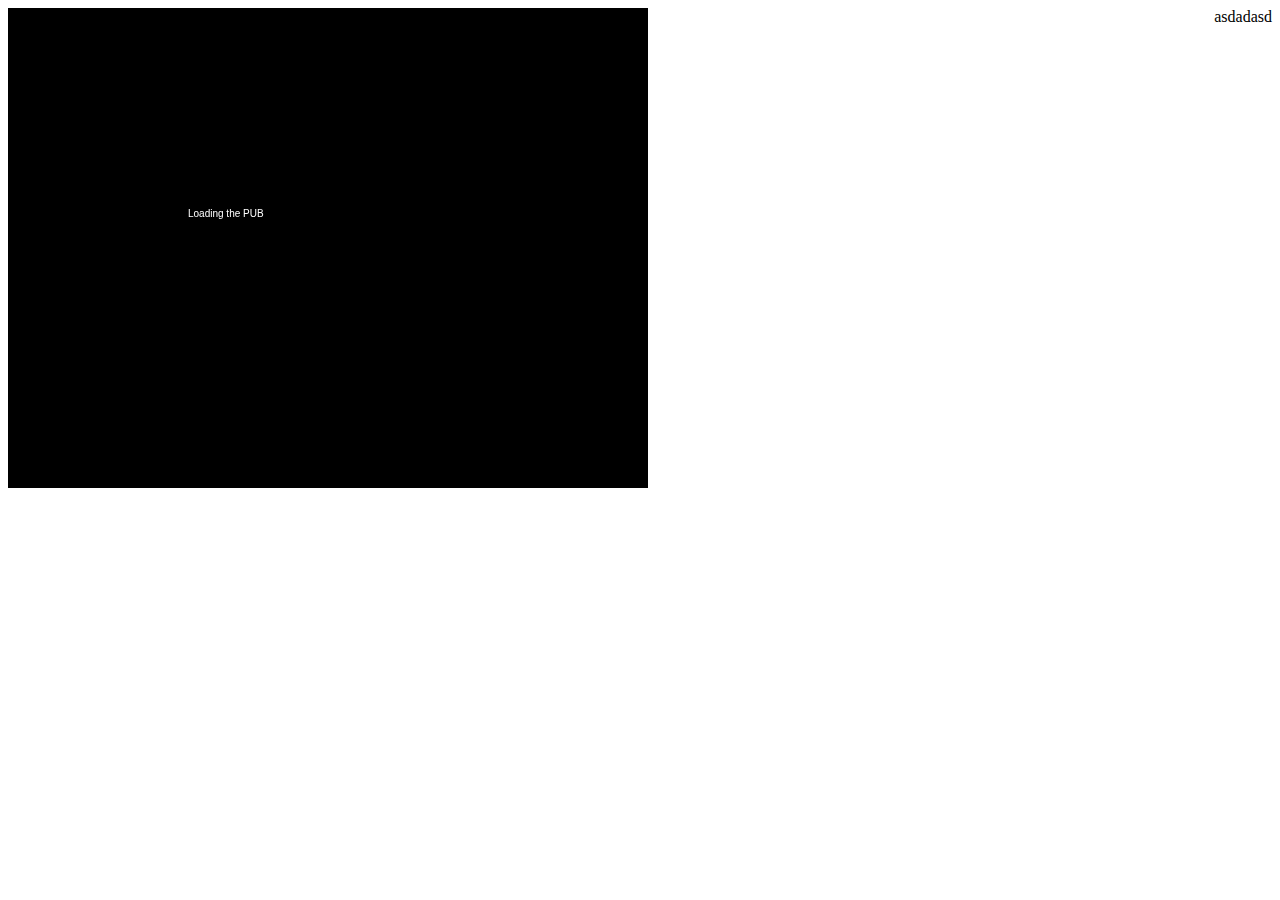
<file: index.html>
<!DOCTYPE HTML PUBLIC "-//W3C//DTD HTML 4.01 Transitional//EN">
<html>
  <head>
  <meta http-equiv="Content-Type" content="text/html; charset=UTF-8">
  <meta name="generator" content="PSPad editor, www.pspad.com">
  <script type="text/javascript" src="crafty-0.5.0.js"></script>
  <script type="text/javascript" src="my.js"></script>
  <title></title>
  </head>
  <body>
    <div style="float: right">
    asdadasd
    </div>
  </body>
</html>
</file>
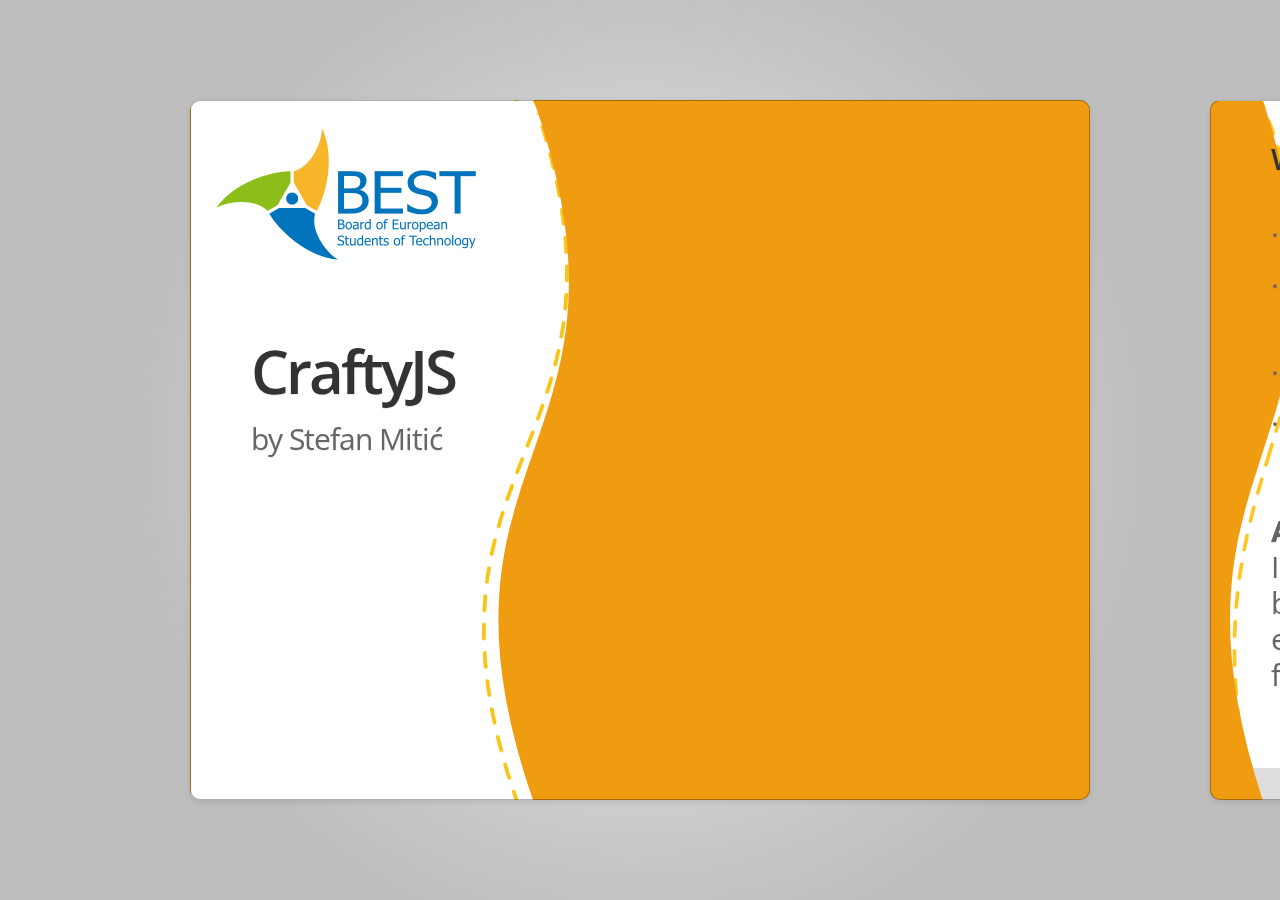
<file: CraftyPresentation/index.html>
<!DOCTYPE html>

<!--
  Google HTML5 slide template

  Authors: Luke Mahé (code)
		   Marcin Wichary (code and design)
		   
		   Dominic Mazzoni (browser compatibility)
		   Charles Chen (ChromeVox support)

  URL: http://code.google.com/p/html5slides/
-->

<html>
  <head>
	<title>Presentation</title>

	<meta charset='utf-8'>
	<!--<script
	  src='http://html5slides.googlecode.com/svn/trunk/slides.js'></script>-->
	  <script src='slides.js'></script>
  </head>
  
  <style>
	/* Your individual styles here, or just use inline styles if that’s
	   what you want. */
	
	article
	{
		background: url('bg2.png');
		
	}
	
  </style>

  <body style='display: none'>

	<section class='slides layout-regular template-default'>
	  
	  <!-- Your slides (<article>s) go here. Delete or comment out the
		   slides below. -->
		
		
	  
	  <article style="background: url('bg1.png')">
	    <h1>CraftyJS</h1>
	    <p>by Stefan Mitić</p>
	  </article>
	  
<!-- About me -->
	  <article>
	    <h3>Who am I?</h3>
	    <ul>
	      <li><strong>Name:</strong> Stefan Mitić</li>
	      <li><strong>Ocupation:</strong> Full time student, part time software developer</li>
	      <li><strong>Experience:</strong> C/C++, Qt, HTML, CSS, JavaScript, PHP</li>
	      <li><strong>Proud crowd:</strong> Member of THE LBG Niš IT team</li>
	    </ul>
	    <center>
	      <span class="green" style="background-color: #000000">
		<strong>PROUD CROWD!</strong>
	      </span>
	    </center>
	    <p>
	      <strong>A little more:</strong><br />
	      I'm a student of the 2nd year of Software Engineering, have been programming since the age of 14,
	    have had some experience with a couple of larger web based apps and a few atempts at game development.
	    </p>
	  </article>

	  <article>
		<h3>Content</h3>
		<ul>
		  <!--<li>Introduction to game development</li>-->
		  <li>Introduction to CraftyJS</li>
		  <li>Component/Entity system</li>
		  <li>Crafty scenes</li>
		  <li>Sprites in Crafty</li>
		  <li>Animation with Crafty</li>
		  <li>Movement in Crafty</li>
		  <li>Collision detection in Crafty</li>
		  <li>Example game</li>
		</ul>
	  </article>
	  
	  <!--<article>-->
	  <!--  <h1>Introduction to game development</h1>-->
	  <!--  <p>A brief history</p>-->
	  <!--</article>-->
	  <!---->
	  <!--<article>-->
	  <!--  <p>-->
	  <!--    1964 - First game of "Pong" played on an osciloscope-->
	  <!--    <br />-->
	  <!--    1970 - First gaming systems-->
	  <!--    <br />-->
	  <!--    1980 - Nintendo Entertainmet System (NES)-->
	  <!--    <br />-->
	  <!--    2000 - New generation of consoles-->
	  <!--</article>-->
<!-- Introduction -->
	  <article>
	    <h1>Introduction to CraftyJS</h1>
	    <p align="right">"Code like a Fox"</p>
	  </article>
	  
	  <article>
	    <h3>Why Crafty?</h3>
	    <ul class="build">
	      <li>HTML5 + CSS3 based</li>
	      <li>DOM & Canvas rendering systems</li>
	      <li>Component/Entity based</li>
	      <li>Completely coded with JavaScript</li>
	      <li>Very well commented code</li>
	      <li>Pleasant and helpful community</li>
	      <li>Open Source (free as in freedom)</li>
	    </ul>
	  </article>
	  
<!-- Component/Entity -->
	  <article>
	    <h1>Component/Entity system</h1>
	    <p align="right">or LEGO for programmers</p>
	  </article>
	  
	  <article>
	    <h3>Components</h3>
	    <p>Components are definitions of actions and properties that can be assigned to an entity. Something like classes in OOP.</p>
	    <ul>
	      <li>Define attributes</li>
	      <li>Define methods</li>
	      <li>Define events</li>
	      <li>Can have/require other components</li>
	      <li>Used to extend entities</li>
	    </ul>
	  </article>
	  
	  <article>
	    <h3>Entities</h3>
	    <p>Entities are objects whos actions and properties are defined by the components assigned to them.</p>
	    <ul>
	      <li>Has an ID</li>
	      <li>Has components</li>
	      <li>Every object in the game is an entity</li>
	    </ul>
	  </article>
	  
	  <article>
	    <h3>Why use the Component/Entity system?</h3>
	    <ul class="build">
	      <li>Easily expandable</li>
	      <li>Reusable code</li>
	      <li>Easy to code</li>
	      <li>Well organized</li>
	    </ul>
	  </article>
	  
	  <article>
	    <h3>Component example using Crafty</h3>
	    <section>
	      <pre>
Crafty.c("Mouse", {
  init: function(){
      
  },
  Mouse: function(points, speed){
      this.points = points;
      this.speed = speed;
      this.requires("Delay")
	  .bind("Move", function(){
	  this.move("s", 1);
      })
	  .interval(function(){
	    this.trigger("Move");}, 100/this.speed
	  );
      return this;
  }
})
	      </pre>
	    </section>
	  </article>
	  
	  <article>
	    <h3>Entity example using Crafty</h3>
	    <section>
	      <pre>
var object = Crafty.e("2D, DOM, Mouse")
		    .Mouse(10, 5);
	      </pre>
	    </section>
	  </article>
	  
<!-- Scene -->
	  <article>
	    <h1>Crafty scenes</h1>
	    <p align="right">or where it all happens</p>
	  </article>
	  
	  <article>
	    <h3>Creating a scene</h3>
	    <section>
	      <pre>
Crafty.scene(String sceneName, Function init[, Function uninit])
	      </pre>
	    </section>
	    <ul>
	      <li>sceneName - Name of the scene to add</li>
	      <li>init - Function to execute when scene is played</li>
	      <li>uninit - Function to execute before next scene is played</li>
	    </ul>
	    <p>Examples:</p>
	    <section>
	      <pre>
Crafty.scene("loading", function() {});
Crafty.scene("loading", function() {}, function() {});
	      </pre>
	    </section>
	  </article>
	  
	  <article>
	    <h3>Playing a scene</h3>
	    <section>
	      <pre>
Crafty.scene(String sceneName)
	      </pre>
	    </section>
	    <ul>
	      <li>sceneName - Name of the scene to play</li>
	    </ul>
	    <p>Example:</p>
	    <section>
	      <pre>
Crafty.scene("loading");
	      </pre>
	    </section>
	  </article>
	  
<!-- Sprites -->
	  <article>
	    <h1>Sprites in Crafty</h1>
	    <p align="right">or fancy graphics and stuff</p>
	  </article>
	  
	  <article>
	    <h3>Defining sprites</h3>
	    <section>
	      <pre>
Crafty.sprite([Number tile], String url, Object map[,
	      Number paddingX[, Number paddingY]])
	      </pre>
	    </section>
	    <ul>
	      <li>tile - Tile size of the sprite map, defaults to 1</li>
	      <li>url - URL of the sprite image</li>
	      <li>map - Coordinates of the individual sprites on the map</li>
	      <li>paddingX - Horizontal space in-between tiles. Defaults to 0</li>
	      <li>paddingY - Vertical space in-between tiles. Defaults to paddingX</li>
	    </ul>
	  </article>
	  
	  <article>
	    <h3>Defining sprites (example)</h3>
	    <section>
	      <pre>
Crafty.sprite(16, "images/sprite.png", {
    PlayerUp: [0,3],
    PlayerDown: [3, 3],
    PlayerLeft: [6, 3],
    PlayerRight: [9, 3]
});
	      </pre>
	    </section>
	    <center>
	    <img src="sprite.png" heigth="128px" width="384px" />
	    </center>
	  </article>
	  
	  <article>
	    <h3>Setting sprites</h3>
	    <section>
	      <pre>
.sprite(Number x, Number y, Number w, Number h)
	      </pre>
	    </section>
	    <ul>
	      <li>x - X cell position</li>
	      <li>y - Y cell position</li>
	      <li>w - Width in cells</li>
	      <li>h - Height in cells</li>
	    </ul>
	  </article>
	  
<!-- Animation -->
	  <article>
	    <h1>Animation in Crafty</h1>
	    <p align="right">or dancing little rabbits</p>
	  </article>
	  
	  <article>
	    <h3>Creating/playing animations</h3>
	    <section>
	      <pre>
.animate(String reelId, Number fromX, Number y, Number toX)
.animate(String reelId, Array frames)
.animate(String reelId, Number duration[, Number repeatCount])
	      </pre>
	    </section>
	    <ul>
	      <li>reelID - ID of the animation reel being created</li>
	      <li>fromX - Starting x position on the sprite map</li>
	      <li>y - y position on the sprite map, constant</li>
	      <li>toX - End x position on the sprite map</li>
	      <li>frames - Array of arrays containing the x and y values</li>
	      <li>duration - Play the animation for a number of frames</li>
	      <li>repeatCount - number of repeats (-1 for infinitely)</li>
	    </ul>
	  </article>
	  
	  <article>
	    <h3>Creating/playing animations (examples)</h3>
	    <section>
	      <pre>
Crafty.e("2D, DOM, SpriteAnimation, PlayerSprite")
    .animate('PlayerRunningUp', 0, 3, 2) //setup animation
    .animate('PlayerRunningUp', 15, -1) // start animation

Crafty.e("2D, DOM, SpriteAnimation, PlayerSprite")
    .animate('PlayerRunningDown', 3, 3, 5) //setup animation
    .animate('PlayerRunningDown', 15, -1) // start animation
	      </pre>
	    </section>
	    <center>
	    <img src="sprite.png" heigth="128px" width="384px" />
	    </center>
	  </article>
	  
<!-- Movement -->
	  <article>
	    <h1>Movement in Crafty</h1>
	    <p align="right">or how to run from monsters</p>
	  </article>
	  
	  <article>
	    <h3>Where are you running to?</h3>
	    <p>In Crafty there are a few distinct predefined movement options:</p>
	    <ul class="build">
	      <li>Twoway</li>
	      <li>Fourway</li>
	      <li>Multiway</li>
	      <li>No way?</li>
	      <p class="build">Twoway and Fourway are built using Multiway, one of the good sides of compinents!</p>
	    </ul>
	  </article>
	  
	  <article>
	    <h3>Twoway</h3>
	    <section>
	      <pre>
.twoway(Number speed[, Number jumpSpeed])
	      </pre>
	    </section>
	    <ul>
	      <li>speed - Movement speed of the entity (in pixels)</li>
	      <li>jumpSpeed - Jump speed of the entity (in pixels)</li>
	    </ul>
	    <br />
	    <p>W, A and D or Up, Left and Right arrow</p>
	  </article>
	  
	  <article>
	    <h3>Fourway</h3>
	    <section>
	      <pre>
.fourway(Number speed)
	      </pre>
	    </section>
	    <ul>
	      <li>speed - Movement speed of the entity (in pixels)</li>
	    </ul>
	    <br />
	    <p>W, S, A and D or Up, Down, Left and Right arrow</p>
	  </article>
	  
	  <article>
	    <h3>Multiway</h3>
	    <section>
	      <pre>
.multiway([Number speed,] Object keyBindings )
	      </pre>
	    </section>
	    <ul>
	      <li>speed - Movement speed of the entity (in pixels)</li>
	      <li>keyBindings - Binds a key to a direction, the direction is specified in degrees (in pixels)</li>
	    </ul>
	    <p>Examples:</p>
	    <section>
	      <pre>
this.multiway(3, {UP_ARROW: -90, DOWN_ARROW: 90,
	      RIGHT_ARROW: 0, LEFT_ARROW: 180});
this.multiway({x:3,y:1.5}, {UP_ARROW: -90, DOWN_ARROW: 90,
	      RIGHT_ARROW: 0, LEFT_ARROW: 180});
this.multiway({W: -90, S: 90, D: 0, A: 180});
	      </pre>
	    </section>
	  </article>
	  
<!-- Collision -->
	  <article>
	    <h1>Collision detection in Crafty</h1>
	    <p align="right">or how to hit your toe on something</p>
	  </article>
	  <article>
	    <h3>Initialising collision</h3>
	    <section>
	      <pre>
.collision([Crafty.polygon polygon])
.collision(Array point1, .., Array pointN)
	      </pre>
	    </section>
	    <ul>
	      <li>polygon - Crafty.polygon object that will act as the hit area</li>
	      <li>point# - Array with an x and y position to generate a polygon</li>
	    </ul>
	    <p>Examples:</p>
	    <section>
	      <pre>
Crafty.e("2D, Collision").collision(
    new Crafty.polygon([50,0], [100,100], [0,100])
);
Crafty.e("2D, Collision").collision([50,0], [100,100], [0,100]);
	      </pre>
	    </section>
	  </article>
	  <article>
	    <h3>onHit</h3>
	    <section>
	      <pre>
.onHit(String component, Function hit[, Function noHit])
	      </pre>
	    </section>
	    <ul>
	      <li>component - Component to check collisions for</li>
	      <li>hit - Callback method to execute when collided with component</li>
	      <li>noHit - Callback method executed once as soon as collision stops</li>
	    </ul>
	  </article>
	  <article>
	    <h3>hit</h3>
	    <section>
	      <pre>
.hit(String component)
	      </pre>
	    </section>
	    <ul>
	      <li>component - Component to check collisions for</li>
	    </ul>
	    <p>Returns an array of objects with collision data:</p>
	    <section>
	      <pre>
[{
   obj: [entity],
   type: "MBR" or "SAT",
   overlap: [number]
}]
	      </pre>
	    </section>
	  </article>
	  
<!-- Example -->
	  <article>
	    <h1>Example game</h1>
	    <p align="right">or me bragging a bit</p>
	  </article>
	  
	  <article>
	    <section>
	      <pre>
Crafty.c("Fruit", {
    init: function(){ this.points = 0;},
    
    Fruit: function(points, stage){
	this.points = points;
	this.stage = stage;
	
	this.bind("EnterFrame", function(){
	    if(this.y > 320)
	    {
		this.destroy();
	    }
	})
	
	return this;
    }
})
	      </pre>
	    </section>
	  </article>
	  
	  <article>
	    <section>
	      <pre>
Crafty.c("Basket", {
        init: function(){this.score = 0;},
        
        Basket: function(){
            this.requires("Collision, 2D, DOM, Twoway")
            .onHit("Fruit", function(){
                this.score += this.hit("Fruit")[0]["obj"].points;
                this.hit("Fruit")[0]["obj"].destroy();
                
            })
            .twoway(5);
            
            return this;
        }
    })
	      </pre>
	    </section>
	  </article>
	  
	  <article>
	    <section>
	      <pre>
Crafty.c("TheEye", {
        init: function() {
            this.max_fruits = 5;
            this.fruits = 0;
            
            this.score_text = Crafty.e("2D, DOM, Text")
            .attr({x: 220, y: 0, z: 1})
            .text("Score: 0")
        },
	...
	      </pre>
	    </section>
	  </article>
	  
	  <article>
	    <section>
	      <pre>    
        TheEye: function(basket) {
            this.basket = basket;
            this.requires("Fruit")
            .bind("EnterFrame", function(){
                if((this.fruits < 5 && Crafty.math.randomInt(0, 1000) > 950) || this.fruits <= 0)
                {
                    var rand = Crafty.math.randomInt(0, 100);
                    
                    if(rand < 50)
                    {
                        Crafty.e("2D, DOM, Fruit, apple, Gravity")
                        .attr({x: Crafty.math.randomInt(0, 288), y: -32, z: 1})
                        .gravity()
                        .gravityConst(0.02)
                        .Fruit(10, this)
                        .bind("Remove", function(){this.stage.fruits--;console.log("Fruits:" + this.stage.fruits);})
                    }
                    ...
	      </pre>
	    </section>
	  </article>
	  
	  <article>
	    <section>
	      <pre>                  
                    this.fruits++;
                }
                
                this.score_text.text("Score:"+this.basket.score);
            })
            
            return this;
        }
    })
	      </pre>
	    </section>
	  </article>
	  
	  <article>
	    <section>
	      <pre>
Crafty.scene("loading", function(){
        Crafty.load(["fruits.png"], function(){
            Crafty.sprite(32, "fruits.png", {
                banana: [0, 0],
                orange: [1, 0],
                apple:  [2, 0],
                star:   [3, 0],
                basket: [4, 0]
            });
            
            Crafty.scene("main");
        })
    })
	      </pre>
	    </section>
	  </article>
	  
	  	  <article>
	    <section>
	      <pre>
Crafty.scene("main", function(){
        var basket = Crafty.e("2D, DOM, Basket, basket")
                            .attr({x: 160, y: 288, z: 1})
                            .Basket();
        
        var stage = Crafty.e("2D, DOM, TheEye")
                            .TheEye(basket);
    })
	      </pre>
	    </section>
	  </article>
		  
	  <article>
	    <section>
	      <pre>
Crafty.init(320, 320);
Crafty.scene("loading");
	      </pre>
	    </section>
	  </article>
	  
	  <article>
	    <center><iframe style="height: 400px; width: 400px;" src="catch_em.html"></iframe></center>
	  </article>
	  
	  <article>
	    <h1>Thank you for your time!</h1>
	    <p align="right">or it has just began...</p>
	  </article>
	  
	</section>
  </body>
</html>
</file>
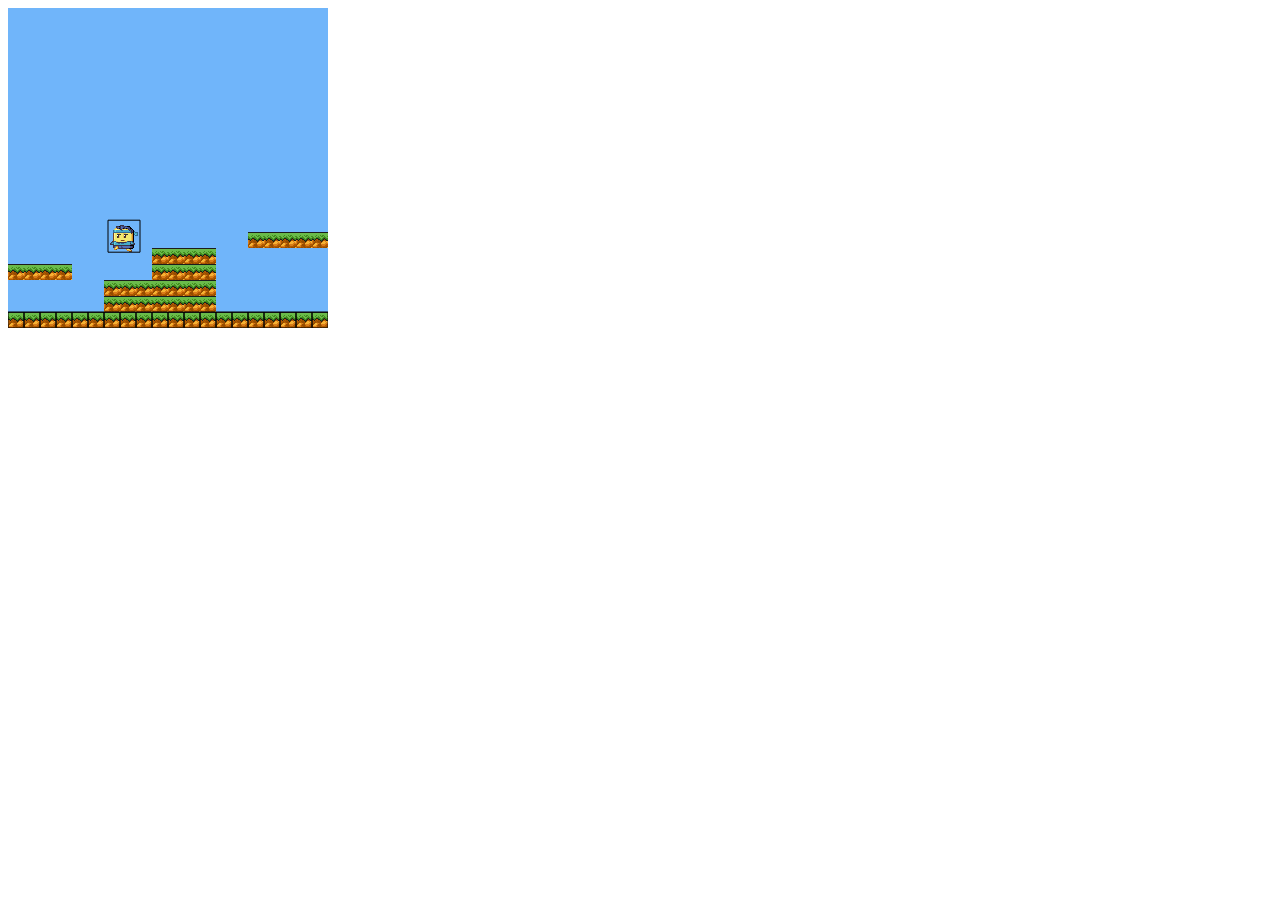
<file: CraftyTest/index.html>
<html>
    <head>
        <script type="text/javascript" src="jquery-1.7.2.js"></script>
        <script type="text/javascript" src="crafty.js"></script>
        <script type="text/javascript" src="game_jnr.js"></script>  
    </head>
    <body>
    </body>
</html>
</file>
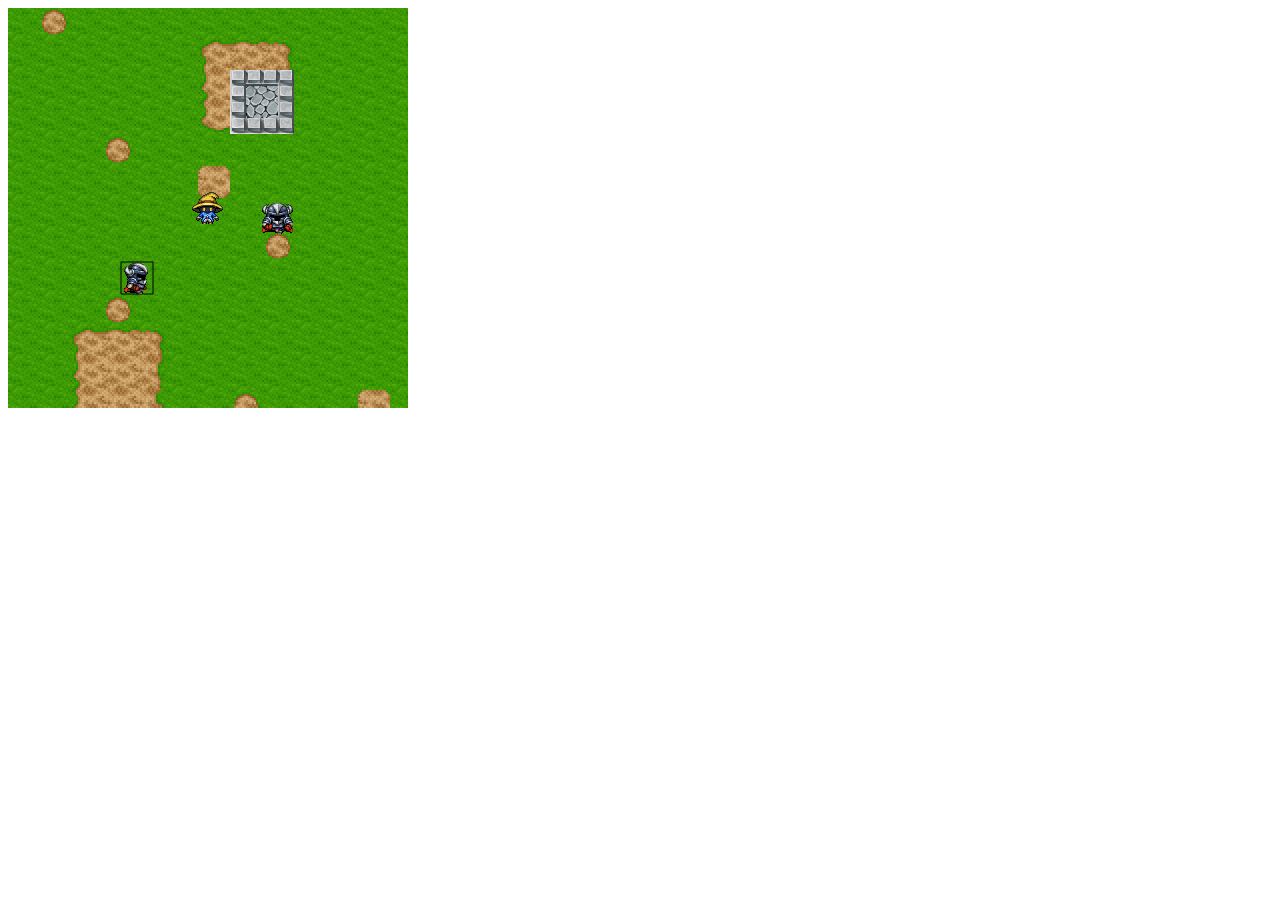
<file: CraftyTest/ROTMG/index.html>
<html>
    <head>
        <script type="text/javascript" src="jquery-1.7.2.js"></script>
        <script type="text/javascript" src="crafty-0.5.0.js"></script>
	<script type="text/javascript" src="crafty-debug-bar-release-uncompressed.js"></script>
		<script type="text/javascript" src="utility.js"></script>
		<script type="text/javascript" src="enemy.js"></script>
		<script type="text/javascript" src="player.js"></script>
		<script type="text/javascript" src="inventory.js"></script>
		<script type="text/javascript" src="scenes.js"></script> 
        <script type="text/javascript" src="game.js"></script>  
    </head>
    <body>
    </body>
</html>
</file>
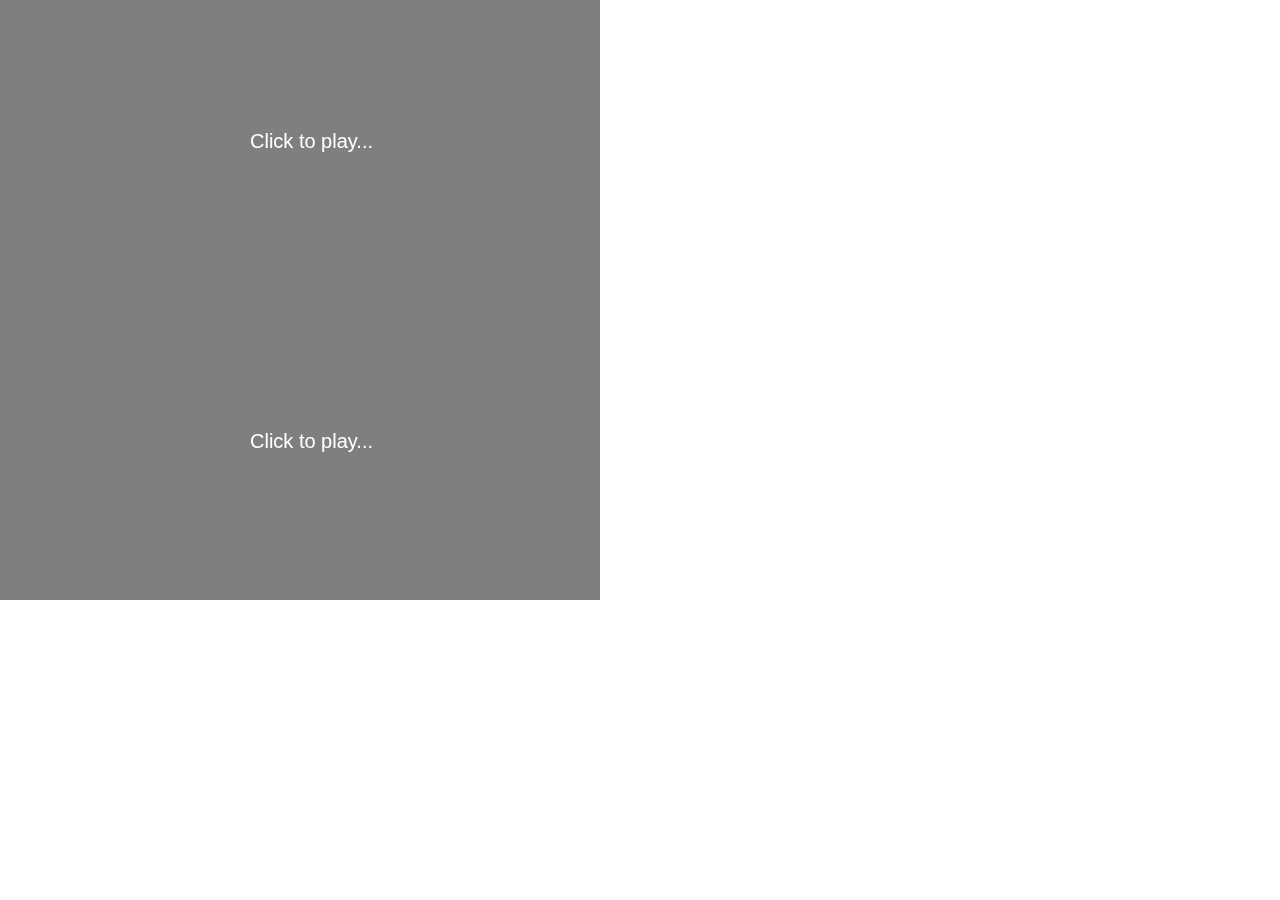
<file: Crafty - How Crafty Works_files/pong.htm>
<!DOCTYPE html>
<!-- saved from url=(0056)http://craftyjs.github.com/tutorial/games/pong/pong.html -->
<html><head><meta http-equiv="Content-Type" content="text/html; charset=windows-1250">	
	<script type="text/javascript" src="crafty-dev-develop-uncompressed.js"></script>
	<style>
		body, html { margin:0; padding: 0; overflow:hidden; font-family:Arial; font-size:20px }
		#cr-stage { color:white }
	</style>
</head>
<body>
<script type="text/javascript">
	Crafty.init(600, 300);
	Crafty.background('rgb(127,127,127)');

	Crafty.scene("game", function() {
		//Paddles
		Crafty.e("Paddle, 2D, DOM, Color, Multiway")
			.color('rgb(255,0,0)')
			.attr({ x: 20, y: 100, w: 10, h: 100 })
			.multiway(4, { W: -90, S: 90 });
		Crafty.e("Paddle, 2D, DOM, Color, Multiway")
			.color('rgb(0,255,0)')
			.attr({ x: 580, y: 100, w: 10, h: 100 })
			.multiway(4, { UP_ARROW: -90, DOWN_ARROW: 90 });

		//Ball
		Crafty.e("2D, DOM, Color, Collision")
			.color('rgb(0,0,255)')
			.attr({ x: 300, y: 150, w: 10, h: 10, 
					dX: Crafty.math.randomInt(2, 5), 
					dY: Crafty.math.randomInt(2, 5) })
			.bind('EnterFrame', function () {
				//hit floor or roof
				if (this.y <= 0 || this.y >= 290)
					this.dY *= -1;

				if (this.x > 600) {
					this.x = 300;
					Crafty("LeftPoints").each(function () { 
						this.text(++this.points + " Points") });
				}
				if (this.x < 10) {
					this.x = 300;
					Crafty("RightPoints").each(function () { 
						this.text(++this.points + " Points") });
				}

				this.x += this.dX;
				this.y += this.dY;
			})
			.onHit('Paddle', function () {
			this.dX *= -1;
		})

		//Score boards
		Crafty.e("LeftPoints, DOM, 2D, Text")
			.attr({ x: 20, y: 20, w: 100, h: 20, points: 0 })
			.text("0 Points");
		Crafty.e("RightPoints, DOM, 2D, Text")
			.attr({ x: 515, y: 20, w: 100, h: 20, points: 0 })
			.text("0 Points");
	})
	Crafty.e("2D, DOM, Text").attr({x:250, y:130, w: 300 }).text("Click to play...");
	Crafty.e("2D, DOM, Mouse").attr({x:0, y:0, h:300, w:600 }).bind("Click", function() { Crafty.scene("game");})
</script><div id="cr-stage" style="width: 600px; height: 300px; overflow: hidden; position: relative; background-color: rgb(127, 127, 127); background-position: initial initial; background-repeat: initial initial; "><div style="position: absolute; z-index: 1; "><div style="position: absolute; visibility: visible; width: 300px; opacity: 1; -webkit-transform: translate3d(250px, 130px, 0px); " id="ent1" class="2D DOM Text obj">Click to play...</div><div style="position: absolute; visibility: visible; width: 600px; height: 300px; opacity: 1; -webkit-transform: translate3d(0px, 0px, 0px); " id="ent2" class="2D DOM Mouse obj"></div></div></div>


</body></html>
</file>
